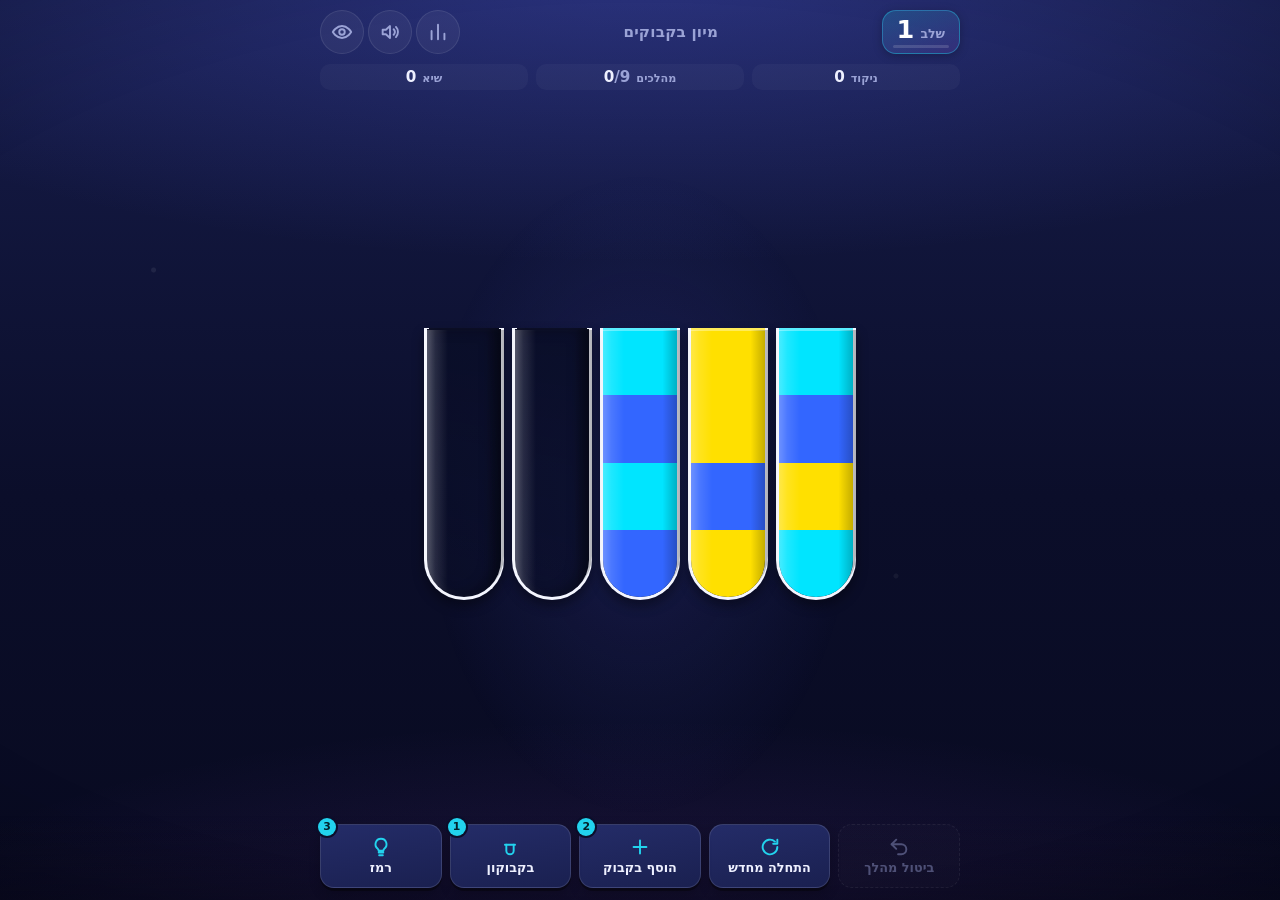
<file: index.html>
<!DOCTYPE html>
<html lang="he" dir="rtl">
<head>
<meta charset="UTF-8" />
<meta name="viewport" content="width=device-width, initial-scale=1, maximum-scale=1, user-scalable=no" />
<title>מיון בקבוקים</title>
<link rel="manifest" href="manifest.json" />
<link rel="icon" href="favicon.svg" type="image/svg+xml" />
<link rel="apple-touch-icon" href="icons/apple-touch-icon.png" />
<meta name="theme-color" content="#0d1030" />
<meta name="apple-mobile-web-app-capable" content="yes" />
<meta name="apple-mobile-web-app-status-bar-style" content="black-translucent" />
<link rel="stylesheet" href="style.css" />
</head>
<body>
  <header class="header">
    <div class="hdr-main">
      <div class="level-pill">
        <span class="lv-label">שלב</span>
        <span id="stat-level" class="lv-num">1</span>
        <div class="level-progress"><div id="level-progress-fill" class="level-progress-fill"></div></div>
      </div>
      <h1 class="title">מיון בקבוקים</h1>
      <div class="header-toggles">
        <button id="btn-stats" class="icon-btn" title="סטטיסטיקות" aria-label="סטטיסטיקות"><svg class="ico" viewBox="0 0 24 24" aria-hidden="true"><path d="M5 20V11M12 20V4M19 20v-6"/></svg></button>
        <button id="btn-mute" class="icon-btn" title="השתקה / ביטול השתקה" aria-label="השתקה" aria-pressed="false"><svg class="ico ico-on" viewBox="0 0 24 24" aria-hidden="true"><path d="M4 9.5h3.5L12 5.5v13l-4.5-4H4z"/><path d="M16 9a4.5 4.5 0 0 1 0 6M18.5 6.5a8 8 0 0 1 0 11"/></svg><svg class="ico ico-off" viewBox="0 0 24 24" aria-hidden="true"><path d="M4 9.5h3.5L12 5.5v13l-4.5-4H4z"/><path d="M16.5 9.5l5 5M21.5 9.5l-5 5"/></svg></button>
        <button id="btn-colorblind" class="icon-btn" title="סמלים לעיוורי צבעים" aria-label="סמלים לעיוורי צבעים" aria-pressed="false"><svg class="ico" viewBox="0 0 24 24" aria-hidden="true"><path d="M2 12s3.6-6.5 10-6.5S22 12 22 12s-3.6 6.5-10 6.5S2 12 2 12z"/><circle cx="12" cy="12" r="3"/></svg></button>
        <button id="btn-install" class="icon-btn" title="התקן אפליקציה" aria-label="התקן אפליקציה" hidden><svg class="ico" viewBox="0 0 24 24" aria-hidden="true"><path d="M12 4v11M7 11l5 5 5-5M5 20h14"/></svg></button>
      </div>
    </div>
    <div class="stats">
      <div class="stat"><span class="stat-label">ניקוד</span><span id="stat-score" class="stat-value">0</span></div>
      <div class="stat" id="stat-moves-box"><span class="stat-label">מהלכים</span><span class="stat-value" dir="ltr"><span id="stat-moves">0</span><span id="stat-par" class="stat-par"></span></span></div>
      <div class="stat"><span class="stat-label">שיא</span><span id="stat-best" class="stat-value">0</span></div>
    </div>
  </header>

  <main class="main">
    <div id="stuck-banner" class="stuck-banner" hidden>
      אין מהלכים אפשריים! נסו <strong>ביטול מהלך</strong> או <strong>התחלה מחדש</strong>.
    </div>
    <div id="lock-note" class="lock-note" hidden></div>
    <div id="board" class="board"></div>
  </main>

  <footer class="controls">
    <button id="btn-undo" class="ctrl-btn" aria-label="ביטול מהלך">
      <svg class="ico" viewBox="0 0 24 24" aria-hidden="true"><path d="M9 14L4 9l5-5"/><path d="M4 9h10.5a5.5 5.5 0 0 1 0 11H11"/></svg>
      <span class="ctrl-text">ביטול מהלך</span>
    </button>
    <button id="btn-restart" class="ctrl-btn" aria-label="התחלה מחדש">
      <svg class="ico" viewBox="0 0 24 24" aria-hidden="true"><path d="M20 12a8 8 0 1 1-2.6-5.9"/><path d="M20 4v4.5h-4.5"/></svg>
      <span class="ctrl-text">התחלה מחדש</span>
    </button>
    <button id="btn-add" class="ctrl-btn" aria-label="הוסף בקבוק">
      <svg class="ico" viewBox="0 0 24 24" aria-hidden="true"><path d="M12 5v14M5 12h14"/></svg>
      <span class="ctrl-text">הוסף בקבוק</span>
      <span class="ctrl-count" id="add-count">2</span>
    </button>
    <button id="btn-vial" class="ctrl-btn" aria-label="בקבוקון (קיבולת 2, חינם)">
      <svg class="ico" viewBox="0 0 24 24" aria-hidden="true"><path d="M8 11V9.5M16 11V9.5M8 11v5a4 4 0 0 0 8 0v-5"/><path d="M6.5 9.5h11"/></svg>
      <span class="ctrl-text">בקבוקון</span>
      <span class="ctrl-count" id="vial-count">1</span>
    </button>
    <button id="btn-hint" class="ctrl-btn" aria-label="רמז">
      <svg class="ico" viewBox="0 0 24 24" aria-hidden="true"><path d="M9.5 18h5M10 21h4M12 3a6 6 0 0 0-3.6 10.8c.6.5 1 1.2 1 2.2h5.2c0-1 .4-1.7 1-2.2A6 6 0 0 0 12 3z"/></svg>
      <span class="ctrl-text">רמז</span>
      <span class="ctrl-count" id="hint-count">3</span>
    </button>
  </footer>

  <div id="stats-overlay" class="stats-overlay" hidden>
    <div class="stats-card">
      <button id="btn-stats-close" class="overlay-close" aria-label="סגור"><svg class="ico" viewBox="0 0 24 24" aria-hidden="true"><path d="M6 6l12 12M18 6L6 18"/></svg></button>
      <h2>סטטיסטיקות</h2>
      <div class="stats-grid">
        <div class="stats-item"><span class="stats-num" id="s-levels">0</span><span class="stats-lbl">שלבים שהושלמו</span></div>
        <div class="stats-item"><span class="stats-num" id="s-moves">0</span><span class="stats-lbl">סה"כ מהלכים</span></div>
        <div class="stats-item"><span class="stats-num" id="s-hints">0</span><span class="stats-lbl">רמזים בשימוש</span></div>
        <div class="stats-item"><span class="stats-num" id="s-undos">0</span><span class="stats-lbl">ביטולים בשימוש</span></div>
        <div class="stats-item"><span class="stats-num" id="s-streak">0</span><span class="stats-lbl">רצף נוכחי</span></div>
        <div class="stats-item"><span class="stats-num" id="s-best-streak">0</span><span class="stats-lbl">רצף שיא</span></div>
      </div>
      <button id="btn-reset" class="btn-danger" type="button">התחל מהתחלה</button>
    </div>
  </div>

  <div id="confirm-overlay" class="stats-overlay confirm-overlay" role="alertdialog" aria-modal="true" aria-labelledby="confirm-title" aria-describedby="confirm-text" hidden>
    <div class="stats-card confirm-card">
      <h2 id="confirm-title">להתחיל מהתחלה?</h2>
      <p id="confirm-text" class="confirm-text">כל ההתקדמות, הניקוד, השיא והסטטיסטיקות יימחקו. לא ניתן לבטל פעולה זו.</p>
      <div class="confirm-actions">
        <button id="btn-confirm-yes" class="btn-danger btn-danger-solid" type="button">כן, אפס</button>
        <button id="btn-confirm-no" class="btn-secondary" type="button">ביטול</button>
      </div>
    </div>
  </div>

  <div id="win-overlay" class="win-overlay" hidden>
    <canvas id="confetti-canvas" class="confetti-canvas"></canvas>
    <div class="win-card">
      <h2>כל הכבוד!</h2>
      <div id="win-stars" class="win-stars">★★★</div>
      <div id="win-breakdown" class="win-breakdown"></div>
      <div id="win-score" class="win-score">+100 נקודות</div>
      <div id="win-total" class="win-total">סה"כ: 0</div>
      <button id="btn-next" class="btn-primary">השלב הבא ←</button>
    </div>
  </div>

  <script src="game.js"></script>
  <script>
    (function () {
      // Register the service worker with a relative path so it works both
      // locally (including file://, where it silently fails) and on
      // GitHub Pages project subpaths.
      if ('serviceWorker' in navigator) {
        try {
          window.addEventListener('load', function () {
            navigator.serviceWorker.register('sw.js').catch(function () {});
          });
        } catch (e) {}
      }

      // Install prompt handling.
      var deferredPrompt = null;
      var installBtn = document.getElementById('btn-install');

      window.addEventListener('beforeinstallprompt', function (e) {
        e.preventDefault();
        deferredPrompt = e;
        if (installBtn) installBtn.hidden = false;
      });

      if (installBtn) {
        installBtn.addEventListener('click', function () {
          if (!deferredPrompt) return;
          deferredPrompt.prompt();
          deferredPrompt.userChoice
            .finally(function () {
              deferredPrompt = null;
              installBtn.hidden = true;
            });
        });
      }

      window.addEventListener('appinstalled', function () {
        deferredPrompt = null;
        if (installBtn) installBtn.hidden = true;
      });
    })();
  </script>
</body>
</html>
</file>
<file: style.css>
/* ---------- Tokens ---------- */
:root {
  --bg: #0b0e2a;
  --bg-2: #161c4a;
  --panel: #1a2050;
  --panel-2: #242c68;
  --line: rgba(255, 255, 255, 0.09);
  --text: #eef0ff;
  --text-dim: #9ba3d6;
  --accent: #22d3ee;
  --accent-2: #a855f7;
  --gold: #fbbf24;
  --rim: #f4f6ff;
  --danger: #ef4444;
  --success: #34d399;

  --radius-sm: 10px;
  --radius-md: 14px;
  --radius-lg: 22px;

  /* spacing scale: 4 / 8 / 12 / 16 / 24 */
  --space-1: 4px;
  --space-2: 8px;
  --space-3: 12px;
  --space-4: 16px;
  --space-5: 24px;

  --ease-pop: cubic-bezier(.34, 1.56, .64, 1);
  --dur-fast: 0.12s;
  --dur-med: 0.28s;

  --font: system-ui, -apple-system, "Segoe UI", Roboto, "Noto Sans Hebrew", "Arial Hebrew", Arial, sans-serif;

  --safe-top: env(safe-area-inset-top, 0px);
  --safe-bottom: env(safe-area-inset-bottom, 0px);
  --safe-inline-start: env(safe-area-inset-left, 0px);
  --safe-inline-end: env(safe-area-inset-right, 0px);

  /* bottle size: overwritten by fitBoard() in game.js to fill the board area */
  --bw: 56px;
  --bh: 172px;
  --bd: 3px;
  --gx: 8px;
  --gy: 10px;
  --lift: 10px;
}

* { box-sizing: border-box; }
[hidden] { display: none !important; }

html, body {
  margin: 0;
  padding: 0;
  height: 100%;
  background-color: var(--bg);
  color: var(--text);
  font-family: var(--font);
  -webkit-tap-highlight-color: transparent;
  overflow: hidden;
  overscroll-behavior: none;
  -webkit-user-select: none;
  user-select: none;
}

/* Static atmosphere: top glow, bottom vignette, a few faint bokeh dots.
   Painted once on a fixed layer (no animation, no blur filters). */
body {
  position: relative;
  height: 100vh;
  height: 100dvh;
  display: flex;
  flex-direction: column;
  background:
    radial-gradient(120% 55% at 50% -5%, rgba(88, 101, 242, 0.32), transparent 62%),
    radial-gradient(90% 40% at 50% 108%, rgba(168, 85, 247, 0.16), transparent 70%),
    linear-gradient(180deg, var(--bg-2) 0%, var(--bg) 55%, #080a20 100%);
}
body::before {
  content: '';
  position: fixed;
  inset: 0;
  pointer-events: none;
  z-index: 0;
  background:
    radial-gradient(circle at 12% 30%, rgba(255,255,255,0.07) 0 2px, transparent 3px),
    radial-gradient(circle at 70% 64%, rgba(255,255,255,0.05) 0 2px, transparent 3px),
    radial-gradient(circle at 48% 46%, rgba(255,255,255,0.04) 0 2px, transparent 3px),
    radial-gradient(120% 90% at 50% 50%, transparent 55%, rgba(0,0,0,0.38) 100%);
}
body > * { position: relative; z-index: 1; }

@media (prefers-reduced-motion: reduce) {
  *, *::before, *::after {
    animation-duration: 0.001ms !important;
    animation-iteration-count: 1 !important;
    animation-delay: 0s !important;
    transition-duration: 0.001ms !important;
    scroll-behavior: auto !important;
  }
}

.ico {
  width: 22px;
  height: 22px;
  fill: none;
  stroke: currentColor;
  stroke-width: 2.1;
  stroke-linecap: round;
  stroke-linejoin: round;
  flex: none;
  display: block;
}

/* ---------- Header ---------- */
.header {
  flex: none;
  padding: calc(var(--space-2) + var(--safe-top)) calc(var(--space-4) + var(--safe-inline-end)) var(--space-2) calc(var(--space-4) + var(--safe-inline-start));
  display: flex;
  flex-direction: column;
  gap: var(--space-2);
}

.hdr-main {
  display: flex;
  align-items: center;
  gap: var(--space-3);
  min-height: 48px;
}

.level-pill {
  flex: none;
  position: relative;
  display: flex;
  align-items: baseline;
  gap: 6px;
  padding: 6px 14px 11px;
  border-radius: var(--radius-md);
  background: linear-gradient(160deg, rgba(34, 211, 238, 0.20), rgba(168, 85, 247, 0.14));
  border: 1px solid rgba(34, 211, 238, 0.38);
  box-shadow: 0 2px 10px rgba(0, 0, 0, 0.25);
}
.lv-label { font-size: 0.78rem; font-weight: 600; color: var(--text-dim); }
.lv-num {
  font-size: 1.6rem;
  line-height: 1;
  font-weight: 800;
  color: #fff;
  font-variant-numeric: tabular-nums;
  min-width: 1ch;
  text-align: center;
}
.level-progress {
  position: absolute;
  inset-inline: 10px;
  bottom: 5px;
  height: 3px;
  background: rgba(255, 255, 255, 0.14);
  border-radius: 2px;
  overflow: hidden;
}
.level-progress-fill {
  height: 100%;
  width: 0%;
  background: linear-gradient(90deg, var(--accent), var(--accent-2));
  border-radius: 2px;
  transition: width var(--dur-med) ease;
}

.title {
  flex: 1;
  min-width: 0;
  margin: 0;
  text-align: center;
  font-size: 0.95rem;
  font-weight: 700;
  letter-spacing: 0.2px;
  color: var(--text-dim);
  white-space: nowrap;
  overflow: hidden;
  text-overflow: ellipsis;
}

.header-toggles { display: flex; gap: var(--space-1); margin-inline-start: auto; }
.title ~ .header-toggles { margin-inline-start: 0; }

.icon-btn {
  width: 44px;
  height: 44px;
  padding: 0;
  display: inline-flex;
  align-items: center;
  justify-content: center;
  color: var(--text-dim);
  background: rgba(255, 255, 255, 0.05);
  border: 1px solid var(--line);
  border-radius: 50%;
  cursor: pointer;
  touch-action: manipulation;
  transition: transform var(--dur-fast) ease, background var(--dur-fast) ease, color var(--dur-fast) ease;
}
.icon-btn:active { transform: scale(0.9); background: rgba(255, 255, 255, 0.14); color: var(--text); }
.icon-btn:focus-visible, .ctrl-btn:focus-visible, .btn-primary:focus-visible { outline: 2px solid var(--accent); outline-offset: 2px; }
.icon-btn.active {
  color: #06081a;
  background: linear-gradient(135deg, var(--accent), #8b9bff);
  border-color: transparent;
}
.icon-btn[aria-pressed="true"] .ico-on, .icon-btn[aria-pressed="false"] .ico-off { display: none; }
#btn-mute[aria-pressed="true"] { color: #ff9a9a; }

.stats {
  display: grid;
  grid-template-columns: repeat(3, 1fr);
  gap: var(--space-2);
}
.stat {
  display: flex;
  align-items: baseline;
  justify-content: center;
  gap: 6px;
  padding: 4px 0;
  border-radius: var(--radius-sm);
  background: rgba(255, 255, 255, 0.035);
  white-space: nowrap;
}
.stat-label { font-size: 0.7rem; font-weight: 600; color: var(--text-dim); }
.stat-par { color: var(--text-dim); font-weight: 600; }
.stat-value { font-size: 0.95rem; font-weight: 700; font-variant-numeric: tabular-nums; }

/* ---------- Main / board ---------- */
.main {
  flex: 1 1 0;
  min-height: 0;
  display: flex;
  flex-direction: column;
  align-items: center;
  padding: var(--space-1) calc(var(--space-4) + var(--safe-inline-end)) 0 calc(var(--space-4) + var(--safe-inline-start));
  gap: var(--space-2);
}

.stuck-banner {
  flex: none;
  background: rgba(239, 68, 68, 0.16);
  border: 1px solid rgba(239, 68, 68, 0.7);
  color: #ffd7d7;
  padding: 6px var(--space-3);
  border-radius: var(--radius-sm);
  font-size: 0.78rem;
  text-align: center;
}

/* The board takes whatever height is left; fitBoard() sizes the bottles to it. */
.board {
  flex: 1 1 0;
  min-height: 0;
  width: calc(var(--bw) * var(--cols, 5) + var(--gx) * (var(--cols, 5) - 1));
  max-width: 100%;
  display: flex;
  flex-wrap: wrap;
  align-content: center;
  justify-content: center;
  column-gap: var(--gx);
  row-gap: var(--gy);
}

.bottle-wrap {
  flex: none;
  width: var(--bw);
  height: calc(var(--bh) + var(--lift));
  display: flex;
  align-items: flex-end;
  justify-content: center;
}

/* ---------- Vial (small 2-unit container, bottom-aligned in its row) ---------- */
.bottle-wrap.vial-wrap { --bw: var(--vw, 36px); }
.bottle.vial { height: var(--vh, 50px); }
.vial-wrap .liquid-wrap::before { top: -6px; height: 7px; }

/* ---------- Bottle ---------- */
.bottle {
  position: relative;
  width: var(--bw);
  height: var(--bh);
  cursor: pointer;
  display: flex;
  align-items: flex-end;
  touch-action: manipulation;
  transition: transform 0.15s var(--ease-pop);
  outline: none;
}
.bottle:focus-visible .liquid-wrap { border-color: var(--accent); }

.bottle.selected {
  transform: translateY(calc(var(--lift) * -1)) scale(1.04);
  filter: drop-shadow(0 6px 10px rgba(34, 211, 238, 0.4));
}

.bottle.selected .liquid-wrap {
  border-color: var(--accent);
  box-shadow:
    inset -6px 0 10px rgba(0,0,0,0.25),
    inset 6px 0 10px rgba(255,255,255,0.05),
    0 0 0 3px rgba(34, 211, 238, 0.28);
}

.liquid-wrap {
  position: relative;
  width: 100%;
  height: 100%;
  background: linear-gradient(180deg, rgba(10, 14, 40, 0.9), rgba(10, 14, 40, 0.65));
  border: var(--bd) solid var(--rim);
  border-top: none;
  /* Test-tube: straight sides, fully rounded (semicircular) bottom. */
  border-radius: 0 0 calc(var(--bw) / 2) calc(var(--bw) / 2);
  display: flex;
  flex-direction: column-reverse;
  overflow: hidden;
  box-shadow:
    inset -8px 0 14px rgba(0,0,0,0.35),
    inset 4px 0 10px rgba(255,255,255,0.04),
    0 6px 12px rgba(0,0,0,0.38);
  transition: border-color var(--dur-fast) ease, box-shadow var(--dur-fast) ease;
}

/* the neck / rim of the bottle */
.liquid-wrap::before {
  content: '';
  position: absolute;
  top: -9px;
  inset-inline: -2px;
  height: 10px;
  background: transparent;
  border-inline-start: 4px solid var(--rim);
  border-inline-end: 4px solid var(--rim);
  border-radius: 3px 3px 0 0;
}

.segment {
  position: relative;
  flex: 1 1 0;
  min-height: 0;
  width: 100%;
  transition: transform var(--dur-med) var(--ease-pop), opacity 0.2s ease, background 0.2s ease;
}
.segment.empty-seg { background: transparent; }
.segment.lifted { transform: translateY(-10px); }
.segment.pouring-out { transform: translateY(-140%) scale(0.85, 1.15); opacity: 0; }
.segment.rising { transform: scaleY(0); transform-origin: bottom; }

.segment.liquid-surface::after {
  content: '';
  position: absolute;
  top: 0;
  inset-inline: 0;
  height: 3px;
  background: rgba(255, 255, 255, 0.35);
  pointer-events: none;
}

.seg-label {
  position: absolute;
  inset: 0;
  display: flex;
  align-items: center;
  justify-content: center;
  font-size: 0.72rem;
  font-weight: 700;
  color: rgba(0,0,0,0.55);
  text-shadow: 0 1px 1px rgba(255,255,255,0.3);
  pointer-events: none;
}

.glass-overlay {
  position: absolute;
  top: 2px;
  inset-inline-start: 0;
  width: 100%;
  height: calc(100% - 6px);
  background: linear-gradient(90deg,
      rgba(255,255,255,0.35) 0%,
      rgba(255,255,255,0.12) 14%,
      rgba(255,255,255,0) 30%,
      rgba(255,255,255,0) 78%,
      rgba(0,0,0,0.28) 100%);
  border-radius: 0 0 calc(var(--bw) / 2) calc(var(--bw) / 2);
  pointer-events: none;
}

/* ---------- Completed bottle ---------- */
.bottle.complete .liquid-wrap {
  border-color: #d9fff0;
  box-shadow:
    inset -8px 0 14px rgba(0,0,0,0.3),
    0 0 0 2px rgba(52, 211, 153, 0.35),
    0 0 14px rgba(52, 211, 153, 0.35);
}
.bottle.complete-pop { animation: completePop 0.3s ease-out; }
.bottle.complete-pop::after {
  content: '';
  position: absolute;
  inset: -4px -4px -4px;
  border: 2px solid #7dffcf;
  border-radius: 6px 6px calc(var(--bw) / 2 + 4px) calc(var(--bw) / 2 + 4px);
  pointer-events: none;
  animation: completeRing 0.3s ease-out forwards;
}
@keyframes completePop {
  0% { transform: scale(1); }
  45% { transform: scale(1.09, 1.03); }
  100% { transform: scale(1); }
}
@keyframes completeRing {
  0% { opacity: 0.9; transform: scale(0.96); }
  100% { opacity: 0; transform: scale(1.22, 1.08); }
}

/* ---------- Locked bottles ---------- */
.bottle.locked { cursor: not-allowed; }
.lock-badge {
  /* sits above the bottle's mouth, never over the liquid */
  position: absolute;
  bottom: calc(100% + 7px);
  left: 50%;
  transform: translateX(-50%);
  z-index: 4;
  display: flex;
  flex-direction: row;
  align-items: center;
  gap: 3px;
  direction: ltr;
  color: var(--gold);
  background: rgba(12, 14, 34, 0.92);
  border: 1.5px solid var(--gold);
  border-radius: 999px;
  padding: 2px 6px 2px 5px;
  box-shadow: 0 2px 8px rgba(0, 0, 0, 0.5);
  pointer-events: none;
  line-height: 1;
  white-space: nowrap;
}
.lock-badge svg { width: clamp(11px, calc(var(--bw) * 0.22), 14px); height: clamp(11px, calc(var(--bw) * 0.22), 14px); display: block; }
.lock-need { font-size: 0.75rem; font-weight: 800; color: #fff; font-variant-numeric: tabular-nums; }

.bottle.just-unlocked { animation: unlockFlash 0.45s ease-out; }
@keyframes unlockFlash {
  0% { filter: drop-shadow(0 0 0 rgba(251,191,36,0)); transform: scale(1); }
  35% { filter: drop-shadow(0 0 14px rgba(251,191,36,0.95)); transform: scale(1.08); }
  100% { filter: drop-shadow(0 0 0 rgba(251,191,36,0)); transform: scale(1); }
}

/* lock note: one compact line with a progress meter */
.lock-note {
  flex: none;
  display: flex;
  align-items: center;
  gap: var(--space-2);
  max-width: 100%;
  padding: 5px var(--space-3);
  border-radius: 999px;
  background: rgba(251, 191, 36, 0.10);
  border: 1px solid rgba(251, 191, 36, 0.45);
  color: #ffe9a8;
  font-size: 0.74rem;
  line-height: 1.2;
}
.lock-note .ln-ico { width: 15px; height: 15px; stroke-width: 2.4; color: var(--gold); }
.lock-note .ln-text { min-width: 0; }
.lock-note .ln-meter { flex: none; width: 44px; height: 6px; border-radius: 3px; background: rgba(255,255,255,0.16); overflow: hidden; }
.lock-note .ln-fill { display: block; height: 100%; width: 0; background: var(--gold); border-radius: 3px; transition: width var(--dur-med) ease; }
.lock-note .ln-count { flex: none; font-weight: 800; color: #fff; font-variant-numeric: tabular-nums; }
.lock-note.open { background: rgba(52, 211, 153, 0.12); border-color: rgba(52, 211, 153, 0.55); color: #c6f6df; }
.lock-note.open .ln-ico { color: var(--success); }
.lock-note.open .ln-fill { background: var(--success); }

/* ---------- Motion: pour / invalid / hint / level start ---------- */
.bottle.pour-tilt {
  transition: transform 0.32s ease-out;
  transform: translate(var(--tilt-x, 0), var(--tilt-y, 0)) rotate(var(--tilt-angle, 0deg));
  transform-origin: 50% 90%;
  z-index: 5;
}
.pour-stream {
  position: fixed;
  width: 6px;
  height: 6px;
  border-radius: 3px;
  transform: translate(0, 0);
  animation: pourStreamTravel 0.32s ease-in forwards;
  pointer-events: none;
  z-index: 50;
  box-shadow: 0 0 6px rgba(255, 255, 255, 0.4);
}
@keyframes pourStreamTravel {
  0% { transform: translate(0, 0) scaleY(0.6); opacity: 0; }
  15% { opacity: 1; }
  100% { transform: translate(var(--stream-dx), var(--stream-dy)) scaleY(1.8); opacity: 0.15; }
}
.bottle.shake { animation: shake 0.3s ease; }
.bottle.shake .liquid-wrap {
  border-color: var(--danger);
  box-shadow: inset -6px 0 10px rgba(0,0,0,0.25), 0 0 0 3px rgba(239, 68, 68, 0.4);
}
@keyframes shake {
  0%, 100% { transform: translateX(0); }
  20% { transform: translateX(-5px); }
  40% { transform: translateX(5px); }
  60% { transform: translateX(-3px); }
  80% { transform: translateX(3px); }
}
.bottle.pour-bounce { animation: pourBounce 0.3s ease; }
@keyframes pourBounce {
  0% { transform: scale(1); }
  40% { transform: scale(1.06, 0.93) translateY(2px); }
  100% { transform: scale(1); }
}
.bottle.hint-from { animation: hintGlow 0.9s ease-in-out infinite; }
.bottle.hint-to { animation: hintGlow 0.9s ease-in-out infinite; animation-delay: 0.2s; }
@keyframes hintGlow {
  0%, 100% { filter: drop-shadow(0 0 0 rgba(250, 204, 21, 0)); }
  50% { filter: drop-shadow(0 0 10px rgba(250, 204, 21, 0.9)); }
}
.board.enter .bottle-wrap { animation: bottleIn 0.28s var(--ease-pop) backwards; }
.board.enter .bottle-wrap:nth-child(2) { animation-delay: 0.02s; }
.board.enter .bottle-wrap:nth-child(3) { animation-delay: 0.04s; }
.board.enter .bottle-wrap:nth-child(4) { animation-delay: 0.06s; }
.board.enter .bottle-wrap:nth-child(5) { animation-delay: 0.08s; }
.board.enter .bottle-wrap:nth-child(n+6) { animation-delay: 0.1s; }
.board.enter .bottle-wrap:nth-child(n+11) { animation-delay: 0.14s; }
@keyframes bottleIn {
  0% { opacity: 0; transform: translateY(14px) scale(0.92); }
  100% { opacity: 1; transform: none; }
}

/* ---------- Controls / footer ---------- */
.controls {
  flex: none;
  display: grid;
  grid-template-columns: repeat(5, 1fr);
  gap: var(--space-2);
  padding: var(--space-2) calc(var(--space-3) + var(--safe-inline-end)) calc(var(--space-3) + var(--safe-bottom)) calc(var(--space-3) + var(--safe-inline-start));
  background: linear-gradient(180deg, transparent, rgba(5, 6, 20, 0.45));
}

.ctrl-btn {
  position: relative;
  display: flex;
  flex-direction: column;
  align-items: center;
  justify-content: center;
  gap: 3px;
  min-height: 56px;
  min-width: 44px;
  padding: 6px 4px;
  font-family: inherit;
  font-size: 0.7rem;
  font-weight: 600;
  line-height: 1.1;
  color: var(--text);
  background: linear-gradient(170deg, var(--panel-2), var(--panel));
  border: 1px solid rgba(255, 255, 255, 0.12);
  border-radius: var(--radius-md);
  box-shadow: 0 3px 0 rgba(0, 0, 0, 0.35), 0 6px 12px rgba(0, 0, 0, 0.2);
  cursor: pointer;
  touch-action: manipulation;
  transition: transform var(--dur-fast) ease, box-shadow var(--dur-fast) ease, opacity var(--dur-fast) ease;
}
.ctrl-btn .ico { color: var(--accent); }
.ctrl-text { white-space: nowrap; }
@media (max-width: 420px) {
  .controls { gap: 5px; }
  .ctrl-btn { padding: 6px 2px; font-size: 0.66rem; }
  .ctrl-text { white-space: normal; text-align: center; }
}
.ctrl-btn:active:not(:disabled) {
  transform: translateY(2px) scale(0.97);
  box-shadow: 0 1px 0 rgba(0, 0, 0, 0.35);
  background: linear-gradient(170deg, #2d3680, var(--panel-2));
}
.ctrl-btn:disabled {
  cursor: not-allowed;
  opacity: 0.45;
  box-shadow: none;
  background: rgba(255, 255, 255, 0.03);
  border-style: dashed;
  border-color: rgba(255, 255, 255, 0.14);
}
.ctrl-btn:disabled .ico { color: var(--text-dim); }
.ctrl-btn:disabled .ctrl-text { color: var(--text-dim); }

.ctrl-count {
  position: absolute;
  top: -7px;
  inset-inline-end: -3px;
  min-width: 18px;
  height: 18px;
  padding: 0 4px;
  display: flex;
  align-items: center;
  justify-content: center;
  font-size: 0.68rem;
  font-weight: 800;
  font-variant-numeric: tabular-nums;
  color: #04202a;
  background: var(--accent);
  box-shadow: 0 0 0 2px var(--bg);
  border-radius: 9px;
}
.ctrl-btn:disabled .ctrl-count { background: #4a5088; color: #c8cdf0; }

.btn-primary {
  min-height: 52px;
  padding: 0 var(--space-5);
  font-family: inherit;
  font-size: 1.05rem;
  font-weight: 800;
  color: #06081a;
  background: linear-gradient(135deg, var(--accent), #8f9bff 55%, var(--accent-2));
  border: none;
  border-radius: var(--radius-md);
  box-shadow: 0 4px 0 rgba(0, 0, 0, 0.35), 0 8px 20px rgba(34, 211, 238, 0.25);
  cursor: pointer;
  touch-action: manipulation;
  transition: transform var(--dur-fast) ease, box-shadow var(--dur-fast) ease;
}
.btn-primary:active { transform: translateY(3px) scale(0.98); box-shadow: 0 1px 0 rgba(0,0,0,0.35); }

/* ---------- Overlays ---------- */
.win-overlay, .stats-overlay {
  position: fixed;
  inset: 0;
  z-index: 50;
  display: flex;
  align-items: center;
  justify-content: center;
  padding: var(--space-4);
  background: radial-gradient(80% 60% at 50% 45%, rgba(40, 48, 120, 0.55), rgba(4, 5, 18, 0.88));
}
.win-overlay { opacity: 0; transition: opacity 0.25s ease; }
.win-overlay.show { opacity: 1; }
.win-overlay[hidden], .stats-overlay[hidden] { display: none; }

.confetti-canvas { position: absolute; inset: 0; width: 100%; height: 100%; pointer-events: none; }

.win-card, .stats-card {
  position: relative;
  background: linear-gradient(165deg, #232b69, #10143a);
  border: 1px solid rgba(255,255,255,0.16);
  border-radius: var(--radius-lg);
  box-shadow: 0 24px 60px rgba(0,0,0,0.55), inset 0 1px 0 rgba(255,255,255,0.1);
  animation: winPop 0.3s var(--ease-pop);
}
@keyframes winPop {
  0% { transform: scale(0.8); opacity: 0; }
  100% { transform: scale(1); opacity: 1; }
}

.win-card {
  display: flex;
  flex-direction: column;
  align-items: center;
  width: min(100%, 340px);
  padding: var(--space-5) var(--space-5) var(--space-5);
  text-align: center;
  overflow: hidden;
}
.win-card::before {
  content: '';
  position: absolute;
  top: -60px;
  left: 50%;
  width: 280px;
  height: 200px;
  margin-left: -140px;
  background: radial-gradient(closest-side, rgba(250, 204, 21, 0.28), transparent);
  pointer-events: none;
}
.win-card h2 { position: relative; margin: 0 0 var(--space-2); font-size: 1.7rem; font-weight: 800; }
.win-stars { position: relative; font-size: 2.6rem; line-height: 1; color: #facc15; margin-bottom: var(--space-4); display: flex; gap: var(--space-2); direction: ltr; }
.win-stars .star { display: inline-block; text-shadow: 0 2px 12px rgba(250, 204, 21, 0.5); animation: starPop 0.4s var(--ease-pop) backwards; }
.win-stars .star.off { color: rgba(255,255,255,0.18); text-shadow: none; }
.win-stars .star:nth-child(1) { animation-delay: 0.05s; }
.win-stars .star:nth-child(2) { animation-delay: 0.15s; }
.win-stars .star:nth-child(3) { animation-delay: 0.25s; }
@keyframes starPop {
  0% { transform: scale(0) rotate(-30deg); opacity: 0; }
  70% { transform: scale(1.25) rotate(8deg); opacity: 1; }
  100% { transform: scale(1) rotate(0); }
}
.win-breakdown { position: relative; width: 100%; margin-bottom: var(--space-3); font-size: 0.85rem; }
.wb-row { display: flex; justify-content: space-between; gap: var(--space-3); padding: 3px 0; border-bottom: 1px solid rgba(255,255,255,0.06); font-variant-numeric: tabular-nums; }
.wb-row.neg .wb-val { color: #ff9a9a; }
.wb-row.pos .wb-val { color: #8fe3a0; }
.wb-row.note { font-size: 0.85em; opacity: 0.85; justify-content: center; }
.wb-val { font-weight: 700; }
.win-score {
  font-size: 1.5rem;
  font-weight: 800;
  color: var(--accent);
  font-variant-numeric: tabular-nums;
  margin-bottom: 2px;
}
.win-total { color: var(--text-dim); font-size: 0.9rem; font-variant-numeric: tabular-nums; margin-bottom: var(--space-5); }
.win-card .btn-primary { width: 100%; }

.stats-card {
  width: min(100%, 380px);
  padding: var(--space-5) var(--space-4) var(--space-4);
}
.stats-card h2 { margin: 0 0 var(--space-4); font-size: 1.25rem; font-weight: 800; text-align: center; }
.overlay-close {
  position: absolute;
  top: var(--space-2);
  inset-inline-end: var(--space-2);
  width: 44px;
  height: 44px;
  display: flex;
  align-items: center;
  justify-content: center;
  color: var(--text-dim);
  background: transparent;
  border: none;
  border-radius: 50%;
  cursor: pointer;
  touch-action: manipulation;
  font-size: 1rem;
}
.overlay-close:active { background: rgba(255,255,255,0.12); color: var(--text); }
.stats-grid { display: grid; grid-template-columns: repeat(2, 1fr); gap: var(--space-2); }
.stats-item {
  display: flex;
  flex-direction: column;
  align-items: center;
  gap: 2px;
  padding: var(--space-3) var(--space-2);
  background: rgba(255,255,255,0.05);
  border: 1px solid var(--line);
  border-radius: var(--radius-md);
}
.stats-num { font-size: 1.5rem; font-weight: 800; color: var(--accent); font-variant-numeric: tabular-nums; line-height: 1.1; }
.stats-lbl { font-size: 0.72rem; color: var(--text-dim); text-align: center; }

/* ---------- Reset / confirm ---------- */
.btn-danger, .btn-secondary {
  min-height: 48px;
  padding: 0 var(--space-4);
  font-family: inherit;
  font-size: 0.95rem;
  font-weight: 700;
  border-radius: var(--radius-md);
  cursor: pointer;
  touch-action: manipulation;
}
.btn-danger {
  width: 100%;
  margin-top: var(--space-4);
  color: var(--danger);
  background: transparent;
  border: 1px solid var(--danger);
}
.btn-danger:active { background: rgba(239, 68, 68, 0.18); }
.btn-danger-solid { margin-top: 0; color: #fff; background: var(--danger); }
.btn-danger-solid:active { background: #c53030; }
.btn-secondary { width: 100%; color: var(--text); background: rgba(255,255,255,0.06); border: 1px solid var(--line); }
.btn-secondary:active { background: rgba(255,255,255,0.14); }
.btn-danger:focus-visible, .btn-secondary:focus-visible { outline: 2px solid var(--accent); outline-offset: 2px; }
.confirm-overlay { z-index: 60; }
.confirm-card { width: min(100%, 340px); text-align: center; }
.confirm-text { margin: 0 0 var(--space-5); color: var(--text-dim); font-size: 0.95rem; line-height: 1.5; }
.confirm-actions { display: flex; flex-direction: column; gap: var(--space-2); }

/* ---------- Roomy screens ---------- */
@media (min-width: 600px) and (min-height: 700px) {
  .main, .controls, .header { padding-inline: max(var(--space-5), calc((100vw - 640px) / 2)); }
  .ctrl-btn { min-height: 64px; font-size: 0.8rem; }
}

@media (max-width: 399px) { .title { display: none; } .hdr-main { justify-content: space-between; } }

/* soft pool of light under the bottles */
.board { position: relative; }
.board::before {
  content: '';
  position: absolute;
  inset: 10% 0 0;
  background: radial-gradient(closest-side, rgba(88, 101, 242, 0.16), transparent);
  pointer-events: none;
  z-index: -1;
}
</file>
